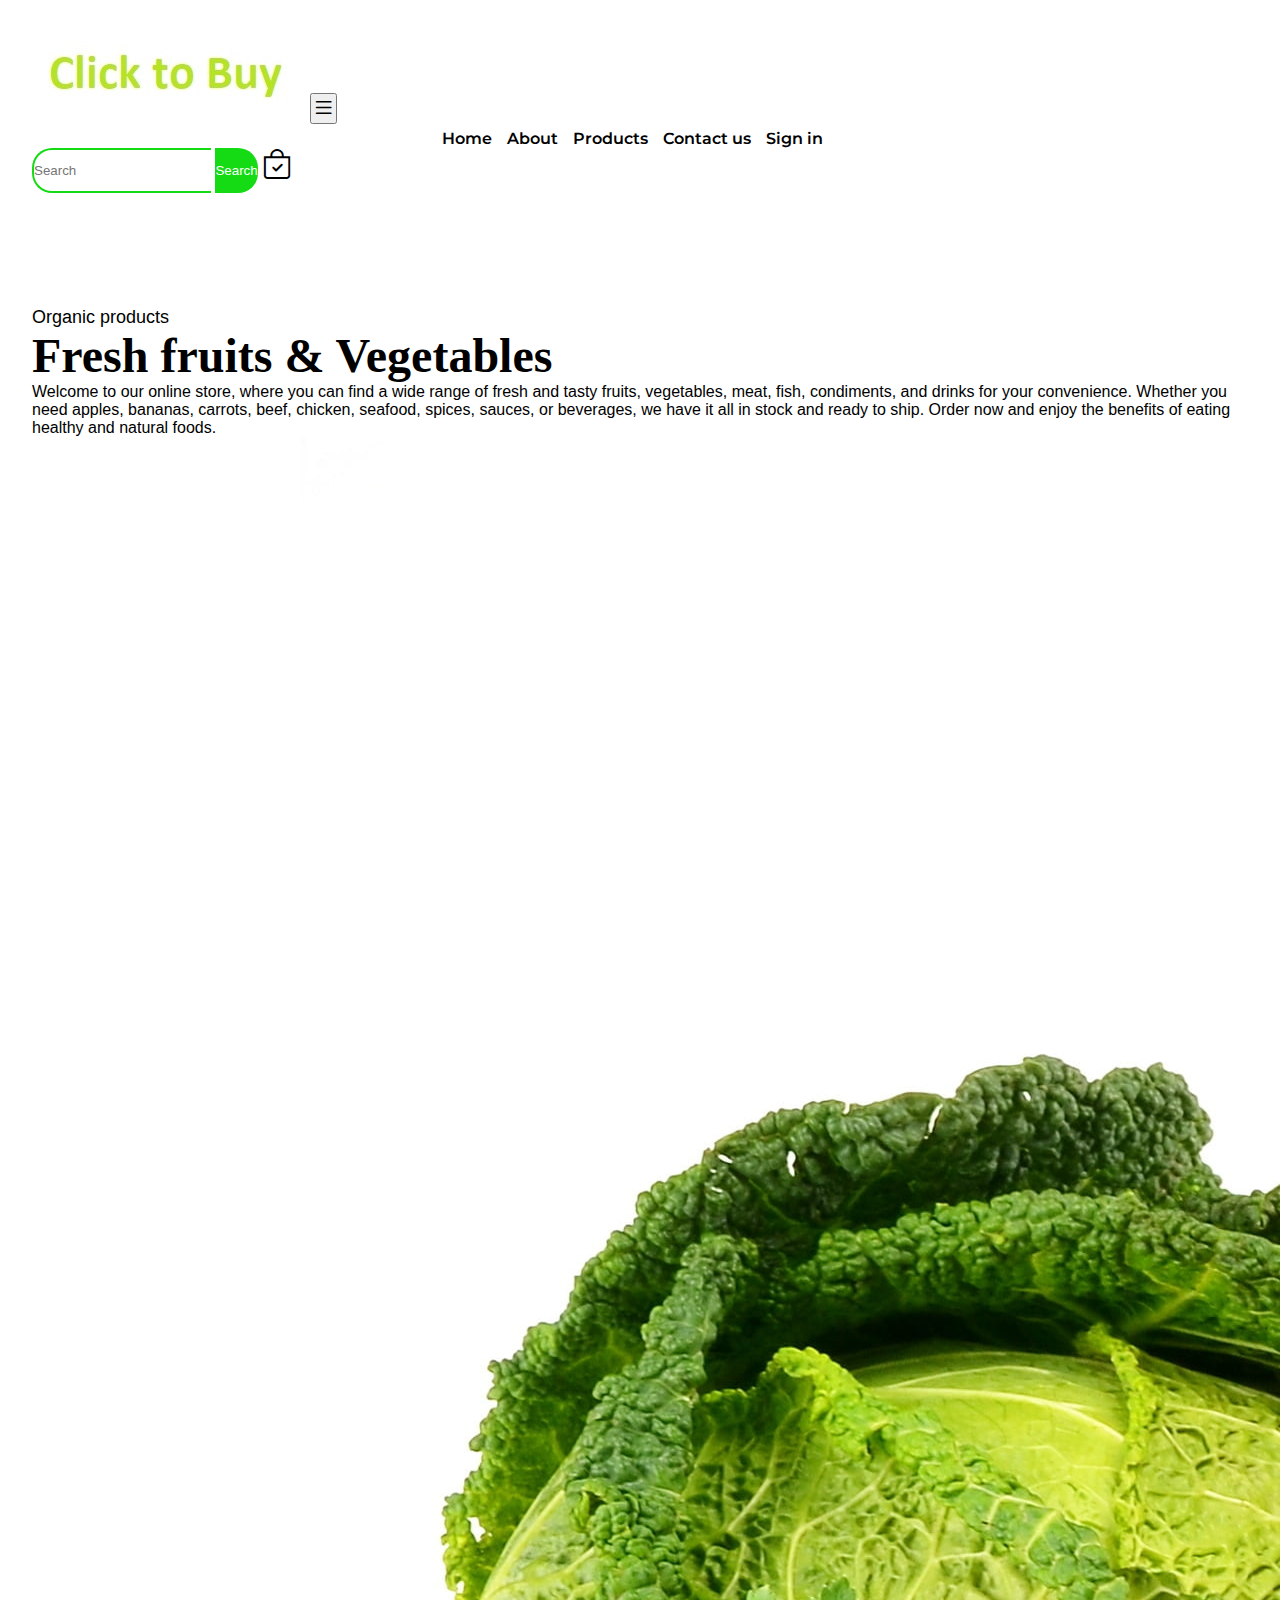
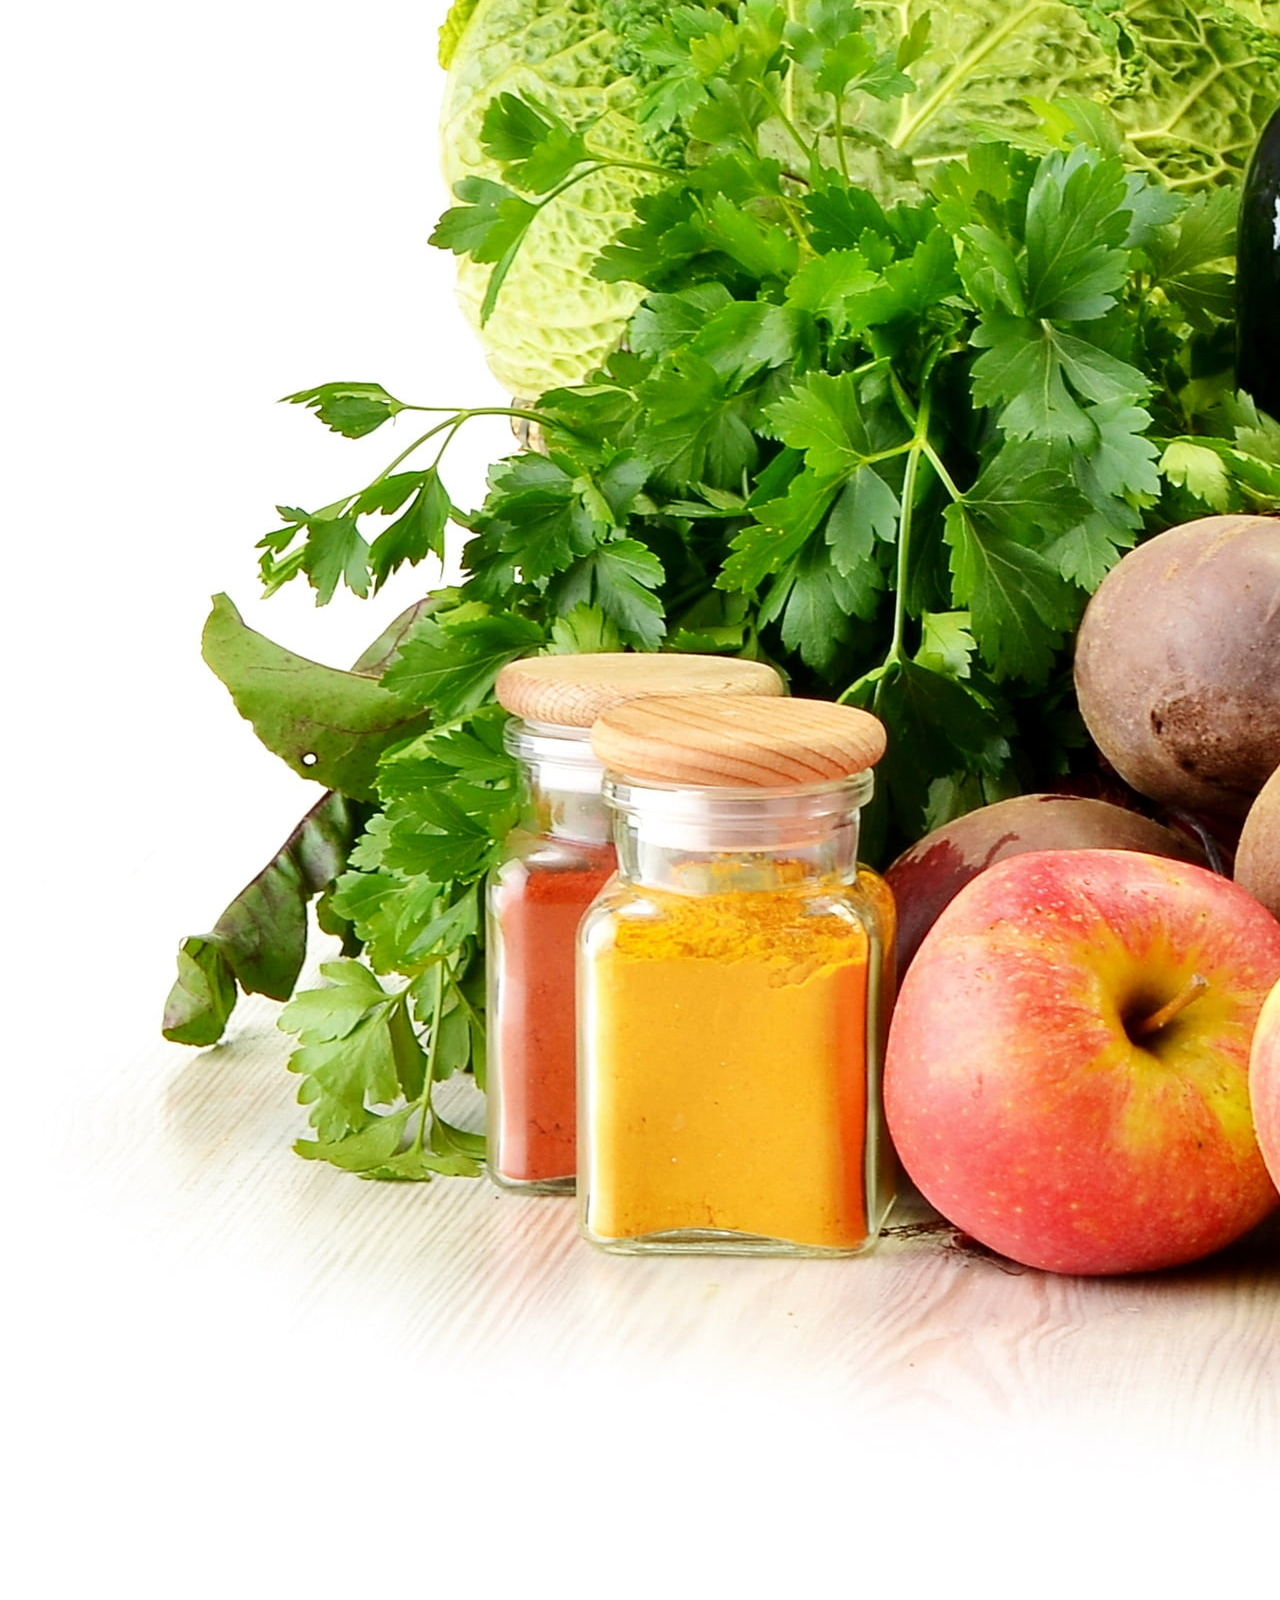
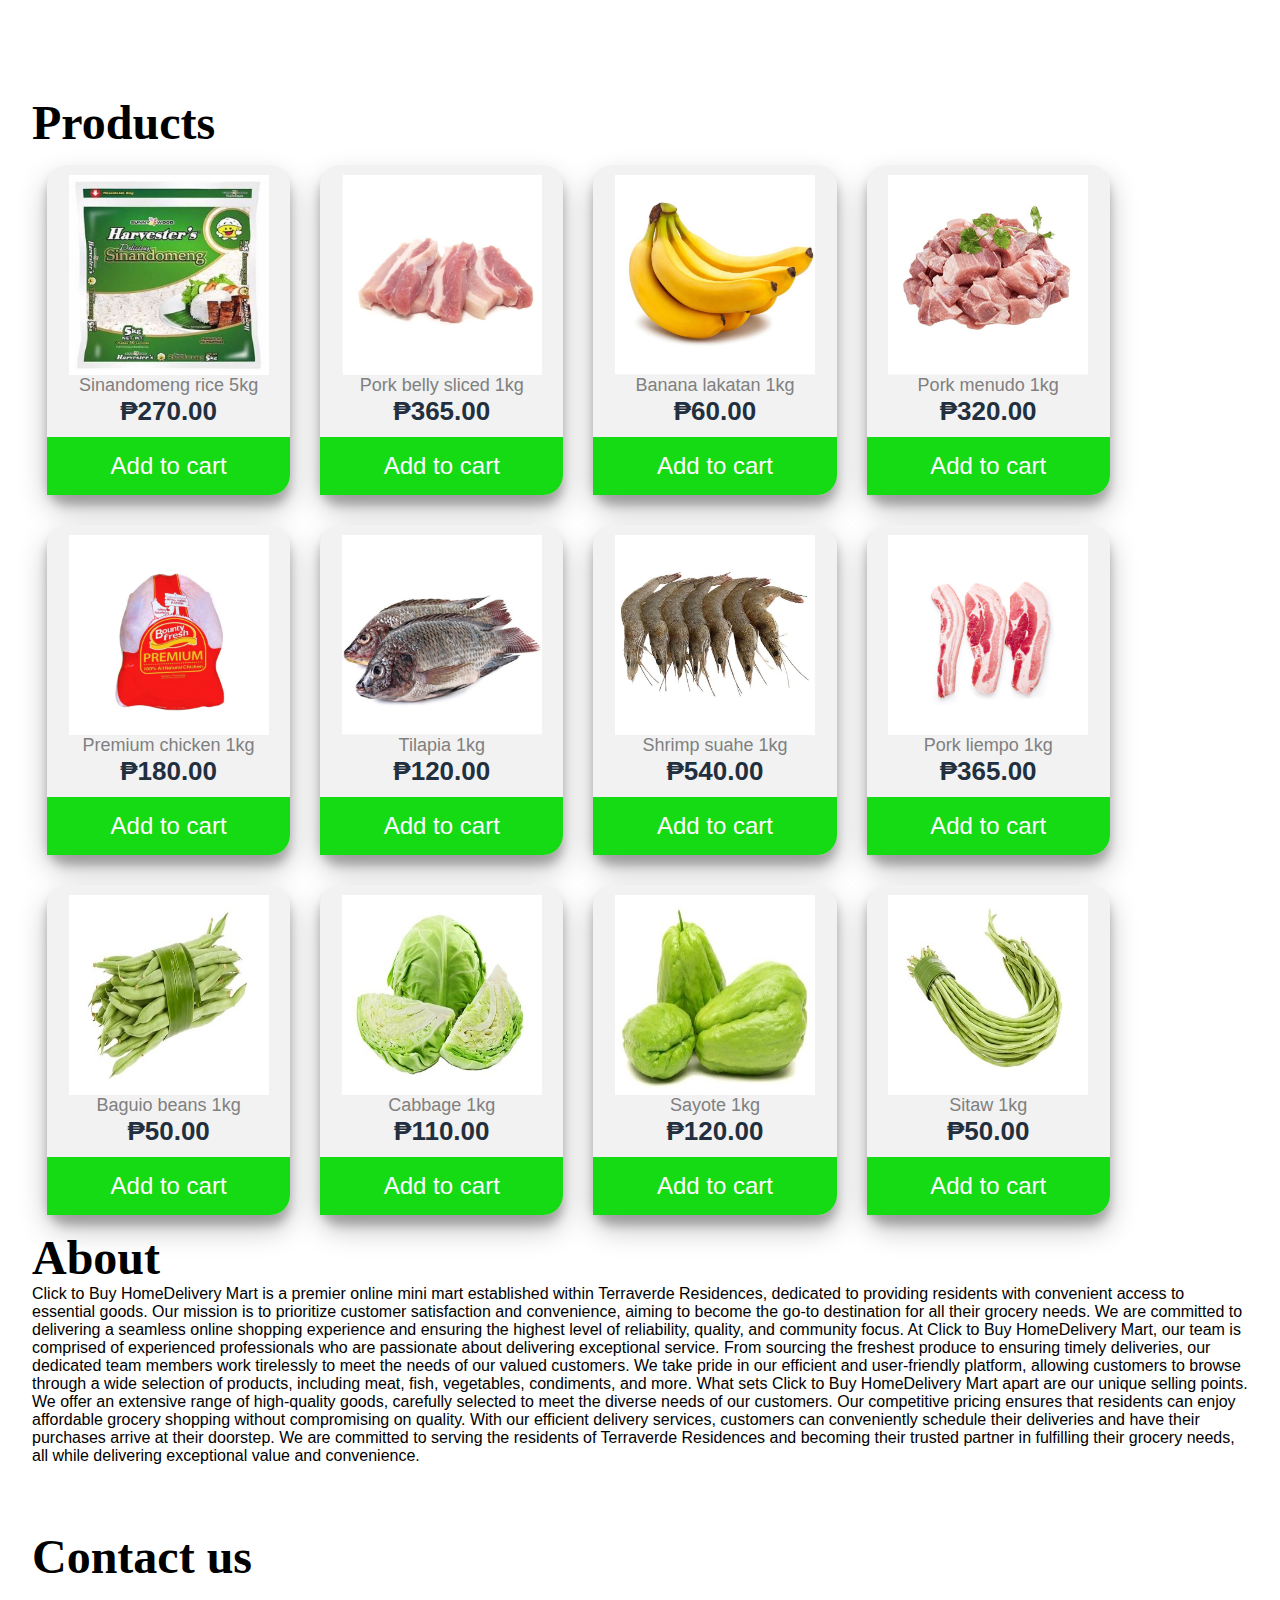
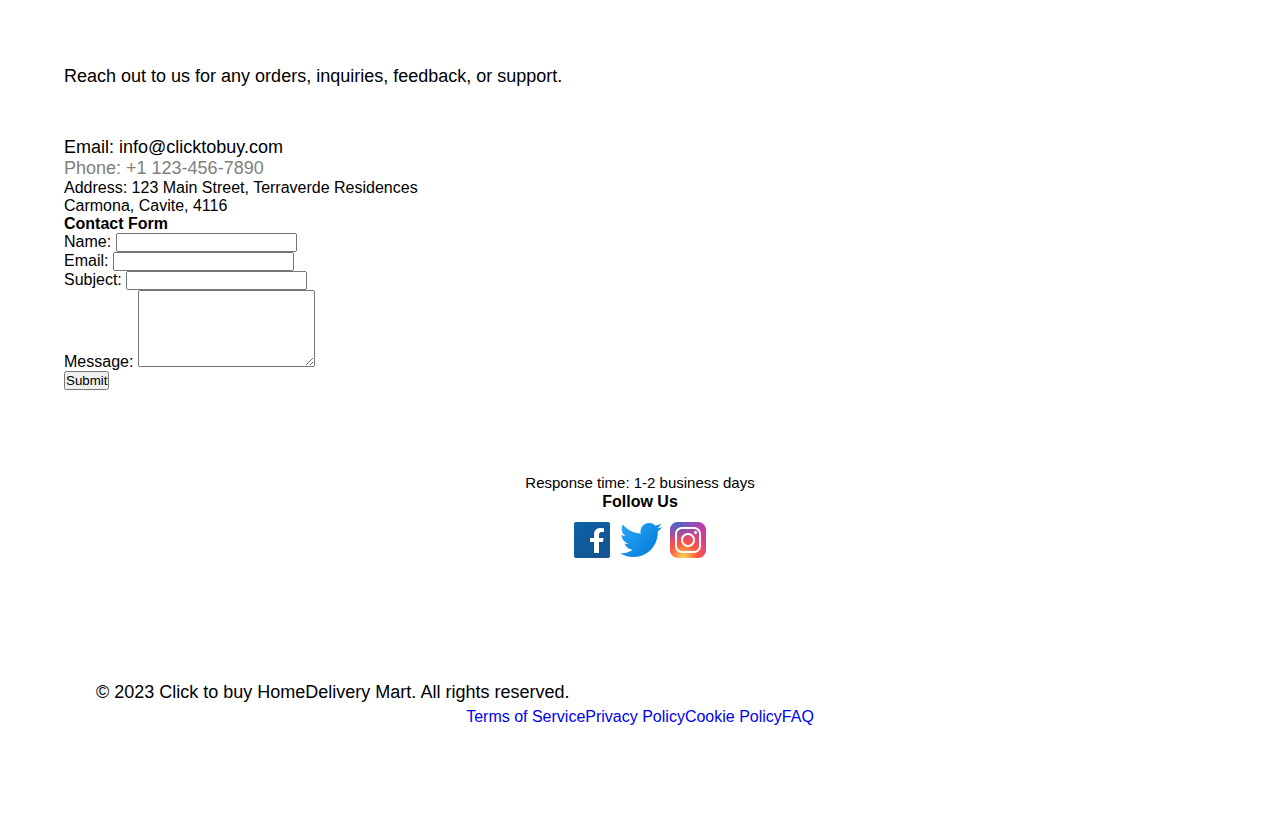
<file: index.html>
<!doctype html>
<html lang="en">
  <head>
    <!-- Required meta tags -->
    <meta charset="utf-8">
    <meta name="viewport" content="width=device-width, initial-scale=1">
    <!-- Bootstrap CSS -->
    <link href="https://cdn.jsdelivr.net/npm/bootstrap@5.1.3/dist/css/bootstrap.min.css" rel="stylesheet" integrity="sha384-1BmE4kWBq78iYhFldvKuhfTAU6auU8tT94WrHftjDbrCEXSU1oBoqyl2QvZ6jIW3" crossorigin="anonymous">
    <!-- style sheet -->
    <link rel="stylesheet" href="style.css">
    <!-- bootstrap icon -->
    <link rel="stylesheet" href="https://cdn.jsdelivr.net/npm/bootstrap-icons@1.10.5/font/bootstrap-icons.css">
    <!--google fonts -->
    <link rel="preconnect" href="https://fonts.googleapis.com">
<link rel="preconnect" href="https://fonts.gstatic.com" crossorigin>
<link href="https://fonts.googleapis.com/css2?family=Montserrat&display=swap" rel="stylesheet">
    <title>Click to buy</title>

  </head>
  <body>

    <nav class="navbar navbar-expand-lg pb-3">
        <div class="container">
          <a class="navbar-brand" href="#"><img src="images/ctb1.jpg" class="img-fluid" alt=""></a>
          <button class="navbar-toggler" type="button" data-bs-toggle="collapse" data-bs-target="#navbarSupportedContent" aria-controls="navbarSupportedContent" aria-expanded="false" aria-label="Toggle navigation">
            <span class="navbar-toggler-icon"><i class="bi bi-list"></i> </span>
          </button>
          <div class="collapse navbar-collapse" id="navbarSupportedContent">
            <ul class="navbar-nav m-auto mb-2 mb-lg-0">
              <li class="nav-item">
                <a class="nav-link" href="index.html">Home</a>
              </li>
              <li class="nav-item">
                <a class="nav-link" href="#about">About</a>
              </li>
              <li class="nav-item ">
                <a class="nav-link " href="#products">
                  Products
                </a>
              </li>
              <li class="nav-item">
                <a class="nav-link" href="#contact">Contact us</a>
              </li>
              <li class="nav-item">
                <a class="nav-link" href="loginsignup.html">Sign in</a>
              </li>
            </ul>
            <form class="d-flex">
              <input class="px-2 search" type="search" placeholder="Search" aria-label="Search">
              <button class="btn1 me-2 px-3" type="submit">Search</button>
              <span><i class="bi bi-bag-check"></i></span>
            </form>
          </div>
        </div>
      </nav>

   <!-- ===========================main======================================-->

   <section id="home" class="main">
    <div class="row">
      <div class="col-lg-90">
        <div class="container">
          <p class="m-0 fs-5 fs-md-6">Organic products</p>
          <h1 class="fw-bold fs-3 fs-md-4">Fresh fruits &amp; Vegetables</h1>
          <div class="line"></div>
          <p class="fs-6 fs-md-7">Welcome to our online store, where you can find a wide range of fresh and tasty fruits, vegetables, meat, fish, condiments, and drinks for your convenience. Whether you need apples, bananas, carrots, beef, chicken, seafood, spices, sauces, or beverages, we have it all in stock and ready to ship. Order now and enjoy the benefits of eating healthy and natural foods.</p>
          <!-- <div class="container">
            <button class="btn btn-primary d-block mx-auto mb-3">Read more</button>
            <button class="btn btn-success d-block mx-auto">Shop now</button>
          </div>  -->
          
            <img src="images/veg2.jpg" class="img-fluid" alt="Responsive Photo">
        </div>
      </div>
    </div>
  </section>

  <section id="products" class="main">
    <div class="row">
      <div class="col-lg-90">
        <div class="container">
          <h1 class="fw-bold fs-3 fs-md-4">Products</h1>
          <div class="line"></div>

          <div class="content">
            <img src="images/sinandomeng.jpg" class="special-image">
            <p class="special">Sinandomeng rice 5kg</p>
            <h6>₱270.00</h6>
            <ul>
              <li><i class="fa fa-star checked"></i></li>
              <li><i class="fa fa-star checked"></i></li>
              <li><i class="fa fa-star checked"></i></li>
              <li><i class="fa fa-star checked"></i></li>
              <li><i class="fa fa-star"></i></li>
            </ul>
            <button class="buy-1">Add to cart</button>
          </div>

          <div class="content">
            <img src="images/porkbelly.jpg" class="special-image">
            <p class="special">Pork belly sliced 1kg</p>
            <h6>₱365.00</h6>
            <ul>
              <li><i class="fa fa-star checked"></i></li>
              <li><i class="fa fa-star checked"></i></li>
              <li><i class="fa fa-star checked"></i></li>
              <li><i class="fa fa-star checked"></i></li>
              <li><i class="fa fa-star"></i></li>
            </ul>
            <button class="buy-1">Add to cart</button>
          </div>

          <div class="content">
            <img src="images/lakatan.jpg" class="special-image">
            <p class="special">Banana lakatan 1kg</p>
            <h6>₱60.00</h6>
            <ul>
              <li><i class="fa fa-star checked"></i></li>
              <li><i class="fa fa-star checked"></i></li>
              <li><i class="fa fa-star checked"></i></li>
              <li><i class="fa fa-star checked"></i></li>
              <li><i class="fa fa-star"></i></li>
            </ul>
            <button class="buy-1">Add to cart</button>
          </div>

          <div class="content">
            <img src="images/menudo.jpg" class="special-image">
            <p class="special">Pork menudo 1kg</p>
            <h6>₱320.00</h6>
            <ul>
              <li><i class="fa fa-star checked"></i></li>
              <li><i class="fa fa-star checked"></i></li>
              <li><i class="fa fa-star checked"></i></li>
              <li><i class="fa fa-star checked"></i></li>
              <li><i class="fa fa-star"></i></li>
            </ul>
            <button class="buy-1">Add to cart</button>
          </div>

          <div class="content">
            <img src="images/chicken.webp" class="special-image">
            <p class="special">Premium chicken 1kg</p>
            <h6>₱180.00</h6>
            <ul>
              <li><i class="fa fa-star checked"></i></li>
              <li><i class="fa fa-star checked"></i></li>
              <li><i class="fa fa-star checked"></i></li>
              <li><i class="fa fa-star checked"></i></li>
              <li><i class="fa fa-star"></i></li>
            </ul>
            <button class="buy-1">Add to cart</button>
          </div>

          <div class="content">
            <img src="images/Tilapia.jpg" class="special-image">
            <p class="special">Tilapia 1kg</p>
            <h6>₱120.00</h6>
            <ul>
              <li><i class="fa fa-star checked"></i></li>
              <li><i class="fa fa-star checked"></i></li>
              <li><i class="fa fa-star checked"></i></li>
              <li><i class="fa fa-star checked"></i></li>
              <li><i class="fa fa-star"></i></li>
            </ul>
            <button class="buy-1">Add to cart</button>
          </div>

          <div class="content">
            <img src="images/shrimp.jpg" class="special-image">
            <p class="special">Shrimp suahe 1kg</p>
            <h6>₱540.00</h6>
            <ul>
              <li><i class="fa fa-star checked"></i></li>
              <li><i class="fa fa-star checked"></i></li>
              <li><i class="fa fa-star checked"></i></li>
              <li><i class="fa fa-star checked"></i></li>
              <li><i class="fa fa-star"></i></li>
            </ul>
            <button class="buy-1">Add to cart</button>
          </div>

          <div class="content">
            <img src="images/beef.webp" class="special-image">
            <p class="special">Pork liempo 1kg</p>
            <h6>₱365.00</h6>
            <ul>
              <li><i class="fa fa-star checked"></i></li>
              <li><i class="fa fa-star checked"></i></li>
              <li><i class="fa fa-star checked"></i></li>
              <li><i class="fa fa-star checked"></i></li>
              <li><i class="fa fa-star"></i></li>
            </ul>
            <button class="buy-1">Add to cart</button>
          </div>

          <div class="content">
            <img src="images/beans.jpg" class="special-image">
            <p class="special">Baguio beans 1kg</p>
            <h6>₱50.00</h6>
            <ul>
              <li><i class="fa fa-star checked"></i></li>
              <li><i class="fa fa-star checked"></i></li>
              <li><i class="fa fa-star checked"></i></li>
              <li><i class="fa fa-star checked"></i></li>
              <li><i class="fa fa-star"></i></li>
            </ul>
            <button class="buy-1">Add to cart</button>
          </div>

          <div class="content">
            <img src="images/cabbage.jpg" class="special-image">
            <p class="special">Cabbage 1kg</p>
            <h6>₱110.00</h6>
            <ul>
              <li><i class="fa fa-star checked"></i></li>
              <li><i class="fa fa-star checked"></i></li>
              <li><i class="fa fa-star checked"></i></li>
              <li><i class="fa fa-star checked"></i></li>
              <li><i class="fa fa-star"></i></li>
            </ul>
            <button class="buy-1">Add to cart</button>
          </div>

          <div class="content">
            <img src="images/sayote.jpg" class="special-image">
            <p class="special">Sayote 1kg</p>
            <h6>₱120.00</h6>
            <ul>
              <li><i class="fa fa-star checked"></i></li>
              <li><i class="fa fa-star checked"></i></li>
              <li><i class="fa fa-star checked"></i></li>
              <li><i class="fa fa-star checked"></i></li>
              <li><i class="fa fa-star"></i></li>
            </ul>
            <button class="buy-1">Add to cart</button>
          </div>

          <div class="content">
            <img src="images/sitaw.jpg" class="special-image">
            <p class="special">Sitaw 1kg</p>
            <h6>₱50.00</h6>
            <ul>
              <li><i class="fa fa-star checked"></i></li>
              <li><i class="fa fa-star checked"></i></li>
              <li><i class="fa fa-star checked"></i></li>
              <li><i class="fa fa-star checked"></i></li>
              <li><i class="fa fa-star"></i></li>
            </ul>
            <button class="buy-1">Add to cart</button>
          </div>
  </section>

    <section id="about" class="main">
      <div class="row">
        <div class="col-lg-90">  
          <div class="container">
            <h1 class="fw-bold fs-3 fs-md-4">About</h1>
            <div class="line"></div>
            <p class="fs-6 fs-md-7">Click to Buy HomeDelivery Mart is a premier online mini mart established within Terraverde Residences, dedicated to providing residents with convenient access to essential goods. Our mission is to prioritize customer satisfaction and convenience, aiming to become the go-to destination for all their grocery needs. We are committed to delivering a seamless online shopping experience and ensuring the highest level of reliability, quality, and community focus. At Click to Buy HomeDelivery Mart, our team is comprised of experienced professionals who are passionate about delivering exceptional service. From sourcing the freshest produce to ensuring timely deliveries, our dedicated team members work tirelessly to meet the needs of our valued customers. We take pride in our efficient and user-friendly platform, allowing customers to browse through a wide selection of products, including meat, fish, vegetables, condiments, and more. What sets Click to Buy HomeDelivery Mart apart are our unique selling points. We offer an extensive range of high-quality goods, carefully selected to meet the diverse needs of our customers. Our competitive pricing ensures that residents can enjoy affordable grocery shopping without compromising on quality. With our efficient delivery services, customers can conveniently schedule their deliveries and have their purchases arrive at their doorstep. We are committed to serving the residents of Terraverde Residences and becoming their trusted partner in fulfilling their grocery needs, all while delivering exceptional value and convenience.</p>
  </section>

  <section id="contact" class="main">
    <div class="row">
      <div class="col-lg-90">
        <div class="container">
          <h1 class="fw-bold fs-3 fs-md-4">Contact us</h1>

    
      <p><div class="container">
        <p class="fs-6 fs-md-7">Reach out to us for any orders, inquiries, feedback, or support.</p>
          <div class="row">
              <div class="col-md-6">
              
          <p class="fs-6 fs-md-7">Email: info@clicktobuy.com</p>
          <p class="fs-6 fs-md-7">Phone: +1 123-456-7890</p>
          <p class="fs-6 fs-md-7">Address: 123 Main Street, Terraverde Residences</p>
          <p class="fs-6 fs-md-7">Carmona, Cavite, 4116</p>
        </div>
        <div class="col-md-6">
          <h4>Contact Form</h4>
          <form>
            <div class="form-group">
              <label for="name">Name:</label>
              <input type="text" class="form-control" id="name" required>
            </div>
            <div class="form-group">
              <label for="email">Email:</label>
              <input type="email" class="form-control" id="email" required>
            </div>
            <div class="form-group">
              <label for="subject">Subject:</label>
              <input type="text" class="form-control" id="subject" required>
            </div>
            <div class="form-group">
              <label for="message">Message:</label>
              <textarea class="form-control" id="message" rows="5" required></textarea>
            </div>
            <button type="submit" class="btn btn-primary">Submit</button>
          </form>
        </div>
      </div>

      <section>
        <center>
          <div class="container">
            <p><small class="response-time">Response time: 1-2 business days</small></p>
            <h4>Follow Us</h4>
            <ul class="list-inline">
              <li class="list-inline-item"><a href="https://www.facebook.com/clicktobuy" target="_blank"><img src="images/icons8-facebook-48.png" alt="Facebook"></a></li>
              <li class="list-inline-item"><a href="https://www.twitter.com/clicktobuy" target="_blank"><img src="images/icons8-twitter-48.png" alt="Twitter"></a></li>
              <li class="list-inline-item"><a href="https://www.instagram.com/clicktobuy" target="_blank"><img src="images/icons8-instagram-48.png" alt="Instagram"></a></li>
            </ul>
          </div>
        </center>
      </section>
      

      <footer>
        <div class="container text-center">
          <div class="row">
              <p>&copy; 2023 Click to buy HomeDelivery Mart. All rights reserved.</p>
            </div>
              <ul class="list-inline">
                <li class="list-inline-item"><a href="terms.html#terms">Terms of Service</a></li>
                <li class="list-inline-item"><a href="terms.html#privacy">Privacy Policy</a></li>
                <li class="list-inline-item"><a href="terms.html#cookie">Cookie Policy</a></li>
                <li class="list-inline-item"><a href="terms.html#faq">FAQ</a></li>
              </ul>
            </div>
          </div>
        </div>
      </footer>

<!-- Bootstrap JavaScript -->
  <script src="https://cdn.jsdelivr.net/npm/bootstrap@5.1.3/dist/js/bootstrap.bundle.min.js" integrity="sha384-ka7Sk0Gln4gmtz2MlQnikT1wXgYsOg+OMhuP+IlRH9sENBO0LRn5q+8nbTov4+1p" crossorigin="anonymous"></script>

</body>
</html>
</file>
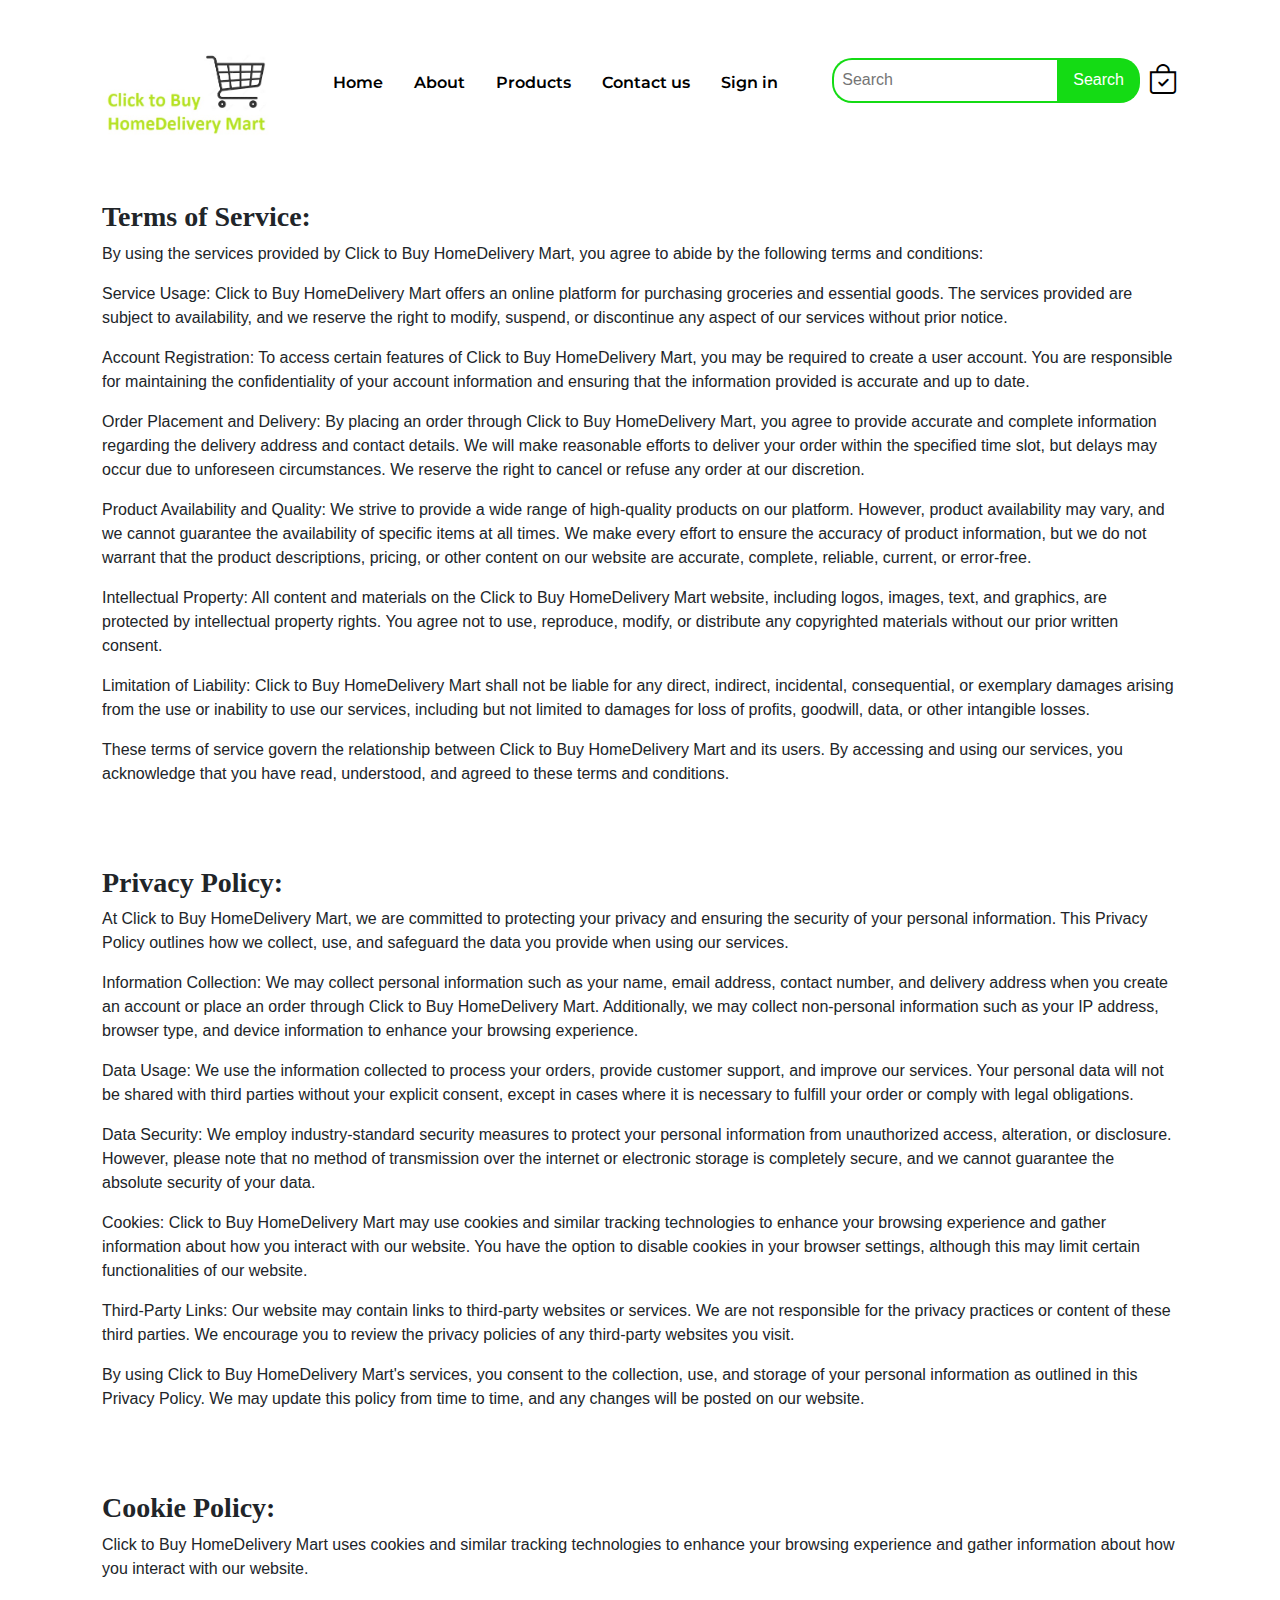
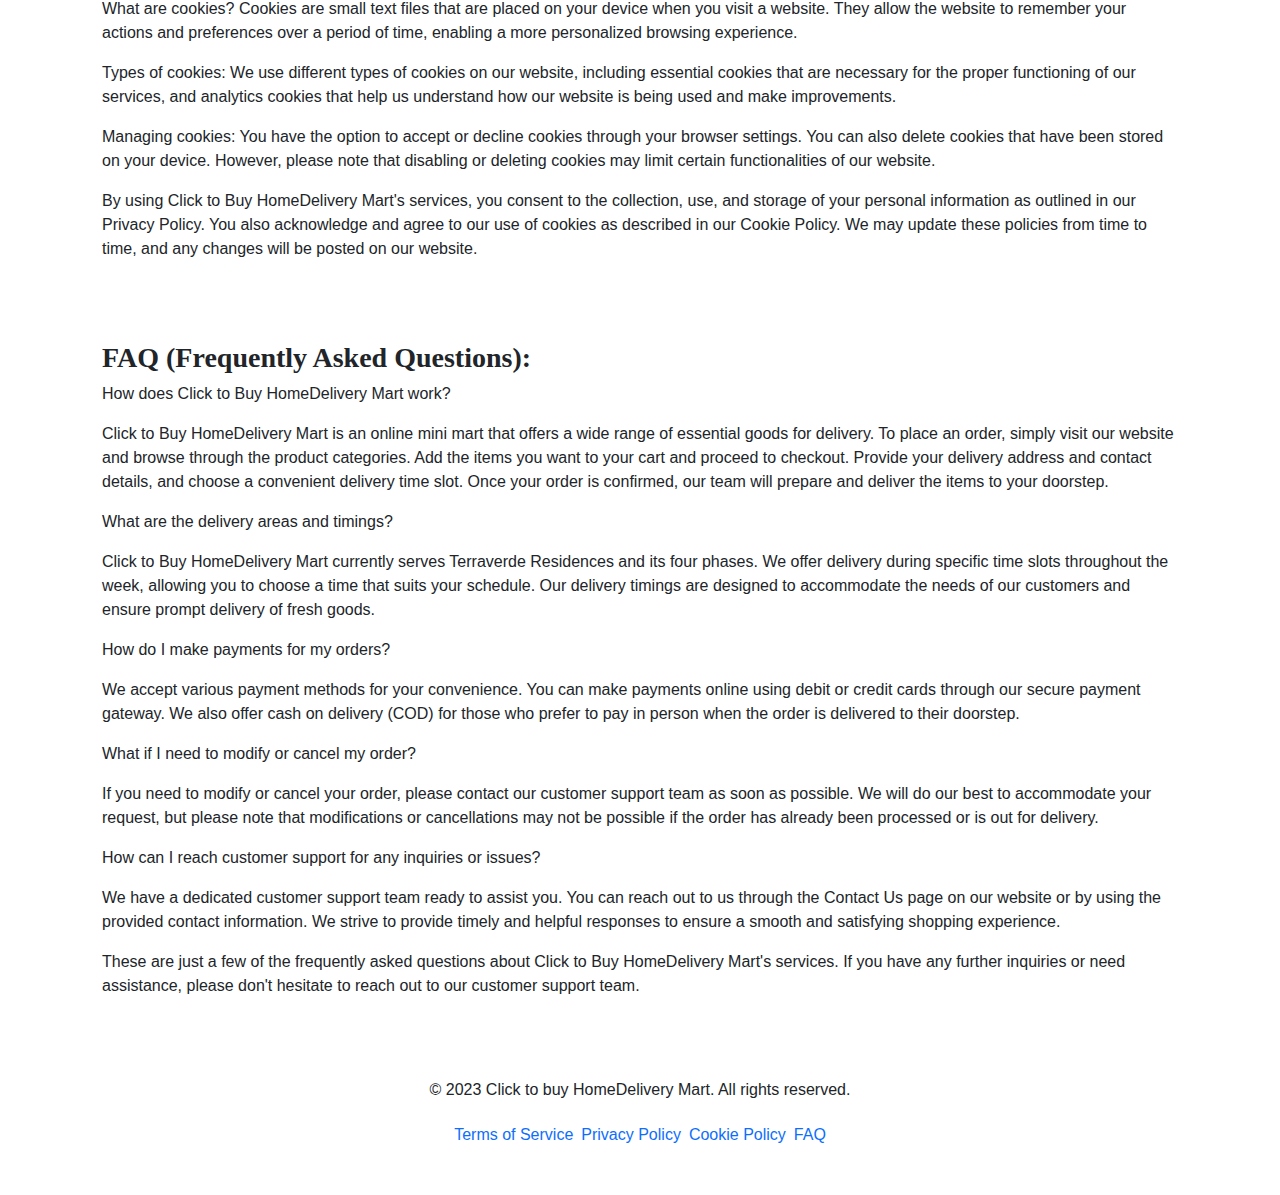
<file: terms.html>
<!doctype html>
<html lang="en">
  <head>
    <!-- Required meta tags -->
    <meta charset="utf-8">
    <meta name="viewport" content="width=device-width, initial-scale=1">
    <!-- Bootstrap CSS -->
    <link href="https://cdn.jsdelivr.net/npm/bootstrap@5.1.3/dist/css/bootstrap.min.css" rel="stylesheet">
    <!-- style sheet -->
    <link rel="stylesheet" href="style.css">
    <!-- bootstrap icon -->
    <link rel="stylesheet" href="https://cdn.jsdelivr.net/npm/bootstrap-icons@1.10.5/font/bootstrap-icons.css">
    <!--google fonts -->
    <link rel="preconnect" href="https://fonts.googleapis.com">
    <link rel="preconnect" href="https://fonts.gstatic.com" crossorigin>
    <link href="https://fonts.googleapis.com/css2?family=Montserrat&display=swap" rel="stylesheet">
    <title>Click to buy</title>
  </head>

  <nav class="navbar navbar-expand-lg pb-3">
    <div class="container">
      <a class="navbar-brand" href="#"><img src="/images/ctb4.jpg" class="img-fluid" alt=""></a>
      <button class="navbar-toggler" type="button" data-bs-toggle="collapse" data-bs-target="#navbarSupportedContent" aria-controls="navbarSupportedContent" aria-expanded="false" aria-label="Toggle navigation">
        <span class="navbar-toggler-icon"><i class="bi bi-list"></i> </span>
      </button>
      <div class="collapse navbar-collapse" id="navbarSupportedContent">
        <ul class="navbar-nav m-auto mb-2 mb-lg-0">
          <li class="nav-item">
            <a class="nav-link" href="index.html">Home</a>
          </li>
          <li class="nav-item">
            <a class="nav-link" href="index.html#about">About</a>
          </li>
          <li class="nav-item ">
            <a class="nav-link " href="index.html#products">
              Products
            </a>
          </li>
          <li class="nav-item">
            <a class="nav-link" href="index.html#contact">Contact us</a>
          </li>
          <li class="nav-item">
            <a class="nav-link" href="loginsignup.html">Sign in</a>
          </li>
        </ul>
        <form class="d-flex">
          <input class="px-2 search" type="search" placeholder="Search" aria-label="Search">
          <button class="btn1 me-2 px-3" type="submit">Search</button>
          <span><i class="bi bi-bag-check"></i></span>
        </form>
      </div>
    </div>
  </nav>

    <!-- ===========================main======================================-->

    <section id="terms" class="main">
      <div class="row">
        <div class="col-lg-90">
          <div class="container">
            <h1 class="fw-bold fs-3 fs-md-4">Terms of Service:</h1>
            <div class="line"></div>
            <p class="fs-6 fs-md-7">By using the services provided by Click to Buy HomeDelivery Mart, you agree to abide by the following terms and conditions:</p>
            <p> Service Usage: Click to Buy HomeDelivery Mart offers an online platform for purchasing groceries and essential goods. The services provided are subject to availability, and we reserve the right to modify, suspend, or discontinue any aspect of our services without prior notice.</p>
            <p>Account Registration: To access certain features of Click to Buy HomeDelivery Mart, you may be required to create a user account. You are responsible for maintaining the confidentiality of your account information and ensuring that the information provided is accurate and up to date.</p>
            <p>Order Placement and Delivery: By placing an order through Click to Buy HomeDelivery Mart, you agree to provide accurate and complete information regarding the delivery address and contact details. We will make reasonable efforts to deliver your order within the specified time slot, but delays may occur due to unforeseen circumstances. We reserve the right to cancel or refuse any order at our discretion.</p>
            <p>Product Availability and Quality: We strive to provide a wide range of high-quality products on our platform. However, product availability may vary, and we cannot guarantee the availability of specific items at all times. We make every effort to ensure the accuracy of product information, but we do not warrant that the product descriptions, pricing, or other content on our website are accurate, complete, reliable, current, or error-free.</p>
            <p>Intellectual Property: All content and materials on the Click to Buy HomeDelivery Mart website, including logos, images, text, and graphics, are protected by intellectual property rights. You agree not to use, reproduce, modify, or distribute any copyrighted materials without our prior written consent.</p>
            <p>Limitation of Liability: Click to Buy HomeDelivery Mart shall not be liable for any direct, indirect, incidental, consequential, or exemplary damages arising from the use or inability to use our services, including but not limited to damages for loss of profits, goodwill, data, or other intangible losses.</p>
            <p>These terms of service govern the relationship between Click to Buy HomeDelivery Mart and its users. By accessing and using our services, you acknowledge that you have read, understood, and agreed to these terms and conditions.</p>
          </div>
        </div>
      </div>
    </section>

    <section id="privacy" class="main">
        <div class="row">
          <div class="col-lg-90">  
            <div class="container">
              <h1 class="fw-bold fs-3 fs-md-4">Privacy Policy:</h1>
              <div class="line"></div>
              <p class="fs-6 fs-md-7">At Click to Buy HomeDelivery Mart, we are committed to protecting your privacy and ensuring the security of your personal information. This Privacy Policy outlines how we collect, use, and safeguard the data you provide when using our services.</p>
                <p>Information Collection: We may collect personal information such as your name, email address, contact number, and delivery address when you create an account or place an order through Click to Buy HomeDelivery Mart. Additionally, we may collect non-personal information such as your IP address, browser type, and device information to enhance your browsing experience.</p>
                <p>Data Usage: We use the information collected to process your orders, provide customer support, and improve our services. Your personal data will not be shared with third parties without your explicit consent, except in cases where it is necessary to fulfill your order or comply with legal obligations.</p>
                <p>Data Security: We employ industry-standard security measures to protect your personal information from unauthorized access, alteration, or disclosure. However, please note that no method of transmission over the internet or electronic storage is completely secure, and we cannot guarantee the absolute security of your data.</p>
                <p>Cookies: Click to Buy HomeDelivery Mart may use cookies and similar tracking technologies to enhance your browsing experience and gather information about how you interact with our website. You have the option to disable cookies in your browser settings, although this may limit certain functionalities of our website.</p>
                <p>Third-Party Links: Our website may contain links to third-party websites or services. We are not responsible for the privacy practices or content of these third parties. We encourage you to review the privacy policies of any third-party websites you visit.</p>
                <p>By using Click to Buy HomeDelivery Mart's services, you consent to the collection, use, and storage of your personal information as outlined in this Privacy Policy. We may update this policy from time to time, and any changes will be posted on our website.</p>
    </section>

    <section id="cookie" class="main">
        <div class="row">
          <div class="col-lg-90">  
            <div class="container">
              <h1 class="fw-bold fs-3 fs-md-4">Cookie Policy:</h1>
              <div class="line"></div>
              <p class="fs-6 fs-md-7">Click to Buy HomeDelivery Mart uses cookies and similar tracking technologies to enhance your browsing experience and gather information about how you interact with our website.</p>
                <p>What are cookies? Cookies are small text files that are placed on your device when you visit a website. They allow the website to remember your actions and preferences over a period of time, enabling a more personalized browsing experience.</p>
                <p>Types of cookies: We use different types of cookies on our website, including essential cookies that are necessary for the proper functioning of our services, and analytics cookies that help us understand how our website is being used and make improvements.</p>
                <p>Managing cookies: You have the option to accept or decline cookies through your browser settings. You can also delete cookies that have been stored on your device. However, please note that disabling or deleting cookies may limit certain functionalities of our website.</p>
                <p>By using Click to Buy HomeDelivery Mart's services, you consent to the collection, use, and storage of your personal information as outlined in our Privacy Policy. You also acknowledge and agree to our use of cookies as described in our Cookie Policy. We may update these policies from time to time, and any changes will be posted on our website.</p>
            </section>

       <section id="faq" class="main">
        <div class="row">
          <div class="col-lg-90">  
            <div class="container">
              <h1 class="fw-bold fs-3 fs-md-4">FAQ (Frequently Asked Questions):</h1>
              <div class="line"></div>
              <p class="fs-6 fs-md-7">How does Click to Buy HomeDelivery Mart work?</p>
                <p>Click to Buy HomeDelivery Mart is an online mini mart that offers a wide range of essential goods for delivery. To place an order, simply visit our website and browse through the product categories. Add the items you want to your cart and proceed to checkout. Provide your delivery address and contact details, and choose a convenient delivery time slot. Once your order is confirmed, our team will prepare and deliver the items to your doorstep.</p>
                <p>What are the delivery areas and timings?</p>
                <p>Click to Buy HomeDelivery Mart currently serves Terraverde Residences and its four phases. We offer delivery during specific time slots throughout the week, allowing you to choose a time that suits your schedule. Our delivery timings are designed to accommodate the needs of our customers and ensure prompt delivery of fresh goods.</p>
                <p>How do I make payments for my orders?</p>
                <p>We accept various payment methods for your convenience. You can make payments online using debit or credit cards through our secure payment gateway. We also offer cash on delivery (COD) for those who prefer to pay in person when the order is delivered to their doorstep.</p>
                <p>What if I need to modify or cancel my order?</p>
                <p>If you need to modify or cancel your order, please contact our customer support team as soon as possible. We will do our best to accommodate your request, but please note that modifications or cancellations may not be possible if the order has already been processed or is out for delivery.</p>
                <p>How can I reach customer support for any inquiries or issues?</p>
                <p>We have a dedicated customer support team ready to assist you. You can reach out to us through the Contact Us page on our website or by using the provided contact information. We strive to provide timely and helpful responses to ensure a smooth and satisfying shopping experience.</p>
                <p>These are just a few of the frequently asked questions about Click to Buy HomeDelivery Mart's services. If you have any further inquiries or need assistance, please don't hesitate to reach out to our customer support team.</p>
                <p></p>
        </section>       

      

        <footer>
          <div class="container text-center">
            <div class="row">
                <p>&copy; 2023 Click to buy HomeDelivery Mart. All rights reserved.</p>
              </div>
                <ul class="list-inline">
                  <li class="list-inline-item"><a href="#terms">Terms of Service</a></li>
                  <li class="list-inline-item"><a href="#privacy">Privacy Policy</a></li>
                  <li class="list-inline-item"><a href="#cookie">Cookie Policy</a></li>
                  <li class="list-inline-item"><a href="#faq">FAQ</a></li>
                </ul>
              </div>
            </div>
          </div>
        </footer>

  <!-- Bootstrap JavaScript -->
  <script src="https://cdn.jsdelivr.net/npm/bootstrap@5.1.3/dist/js/bootstrap.bundle.min.js"
    integrity="sha384-S76Yl30DYPcN30u0OkaOxxS5HdJUN5ebn9kEZwOpj2c1SgIP3O4/l34QI3Ll99JM" crossorigin="anonymous"></script>
</body>

</html>


    <script src="https://cdn.jsdelivr.net/npm/bootstrap@5.1.3/dist/js/bootstrap.bundle.min.js" integrity="sha384-ka7Sk0Gln4gmtz2MlQnikT1wXgYsOg+OMhuP+IlRH9sENBO0LRn5q+8nbTov4+1p" crossorigin="anonymous"></script>
  </body>
</html>
</file>
<file: style.css>
*{
padding: 0;
margin: 0;
/*box-sizing: border-box;*/
}
/*p{
    font-family: 'Montserrat', sans-serif;
}*/
.nav-item a{
    text-decoration: none;
    color: black;
    font-weight: 600;
    margin-right: 15px;
    transition: all 0.4s;
    font-family: 'Montserrat', sans-serif;
}
.nav-item a:hover{
    color: rgb(20, 219, 20);
}
.navbar-brand{
    height: 5rem;
    /*width: 10rem; logo*/
    width: 11rem;  

}
.search{
    height: 45px;
    outline: none;
    border: 2px solid rgb(20, 219, 20);
    background-color: transparent;
    border-radius: 20px 0px 0px 20px;
    border-right: none;
}
.btn1{
    height: 45px;
    outline: none;
    border: none;
    background-color:  rgb(20, 219, 20);
    color: white;
    border-radius: 0px 20px 20px 0px;
    transition: all 0.4s;
}
.btn:hover{
    background-color: rgb(20, 219, 20);
}
.bi-bag-check{
    font-size: 30px;
    color: black;
    cursor: pointer;
    padding-top: 5px;
    transition: all 0.4s;
}
.bi-bag-check:hover{
    color: rgb(20, 219, 20)
}
.navbar-toggler{
    font-size: 23px;
    color:black
}
.navbar-toggler:focus{
    outline: none;
    box-shadow: none;
}
/*.main{
    background: url(veg2.jpg)no-repeat;
    background-size: cover;
    height: 100vh;
    width: 100%;
}*/
.main h1{
    font-size: 3rem;
    font-family: 'Righteous', cursive;
}
.main p:nth-child(1){
    font-size: 18px;
    font-weight: 500;
    padding-top: 50px;
}
.main p:nth-child(2){
    font-size: 18px;
    color: grey;
}


.mbtn1{
    height: 50px;
    width: 25%;
    outline: none;
    border: none;
    color: white;
    background: rgb(20, 219, 20);
    border-radius: 50px;
    transition: all 0.4s;
}
.mbtn1:hover{
    background-color: rgb(13, 172, 13);
}
.mbtn2{
    height: 50px;
    width: 25%;
    outline: none;
    background-color: transparent;
    color: rgb(20, 219, 20);
    border: 1px solid rgb(20, 219, 20);
    border-radius: 50px;
    transition: all 0.4s;
}
.mbtn2:hover{
    background-color: rgb(20, 219, 20);
    border: none;
    color: white;
}

/*  another slider test   */
.container {
    padding: 2rem;
}
body{
    margin: 0;
    font-family: sans-serif;
    background: f2f2f2;
}
h3{
    text-align: center;
    font-size: 30;
    margin: 0;
    padding-top: 10px;
}
a{
    text-decoration: none;
}
.gallery{
    display: flex;
    flex-wrap: wrap;
    width: 100%;
    justify-content: center;
    align-items: center;
    margin: 50px 0;
}
.content{
    width: 20%;
    margin: 15px;
    box-sizing: border-box;
    float: left;
    text-align: center;
    border-radius: 20px;
    cursor: pointer;
    padding-top: 10px;
    box-shadow: 0 14px 28px rgba(0,0,0,0.25),
    0 10px 10px rgba(0,0,0,0.22);
    transition: .4s;
    background: #f2f2f2;
}
.content:hover{
    box-shadow: 0 3px 6px rgba(0,0,0,0.16),
    0 3px 6px rgba(0,0,0,0.23);
    transform: translate(0px, -8px);
}
img.special-image{
    width: 200px;
    height: 200px;
    text-align: center;
    margin: 0 auto;
    display: block;
}
p.special{
    text-align: center;
    color: none;  /*  */
    padding-top: 0 8px ;
}
h6{
    font-size: 26px;
    text-align: center;
    color: #222f3e;
    margin: 0;
}
ul{
    list-style: none;
    display: flex;
    justify-content: center;
    align-items: center;
    padding: 0;
}
li{
   padding-top: 5px; 
}
.fa{
    font-size: 26px;
    transition: .4s;
 
}
.checked{
    color: ff9f43;
}
.fa:hover{
   transform: scale(1.3); 
   transition: .6s;
}
.content > button{
        text-align: center;
        font-size: 24px;
        color: #fff;
        width: 100%;
        padding: 15px;
        border: 0;
        outline: none;
        cursor: pointer;
        margin-top: 5px;
        border-bottom-right-radius: 20px;
        border-bottom-left-radius: 20 px;
}
.buy-1{
    background: rgb(20, 219, 20);
}

#products {
    position: relative;
  }
  
  .arrow-left,
  .arrow-right {
    position: absolute;
    top: 50%;
    transform: translateY(-50%);
    width: 30px;
    height: 30px;
    background-color: #000;
    color: #fff;
    text-align: center;
    line-height: 30px;
    font-size: 18px;
    cursor: pointer;
  }
  
  .arrow-left::before,
  .arrow-right::before {
    content: '\2039';
  }
  
  .arrow-right::before {
    content: '\203A';
    margin-left: 2px;
  }
  
  .arrow-left {
    left: 10px;
  }
  
  .arrow-right {
    right: 10px;
  }
  @media(max-width:1000px){
    .content{
        width: 45%;
    }
  }
  @media(max-width:750px){
    .content{
        width: 100%;
    }
  }
  
  
/*
.slider-wrapper {
    position: relative;
    max-width: 48rem;
    margin: 0 auto;   
}

.slider {
    display: flex;
    aspect-ratio: 16 / 9;
    overflow: auto;
    scroll-snap-type: mandatory;
    scroll-behavior: smooth;
    box-shadow: 0 1.5rem 3rem -0.75rem hsla(0, 0%, 0, 0.25);
    border-radius: 0.5rem;
}
.slider img {
    flex: 1 0 100%;
    scroll-snap-align: start;
    object-fit: cover;
}
.slider-nav {
    display: flex;
    column-gap: 1rem;
    position: absolute;
    bottom: 1.25rem;
    left: 50%;
    transform: translateX(-50%);
    z-index: 1;
}
.slider-nav a {
    width: 0.5rem;
    height: 0.5rem;
    border-radius: 50%;
    background-color: #fff;
    opacity: 0.75;
    transition: opacity ease 250ms;
}
.slider-nav a:hover {  
    opacity: 1; 
} */
</file>
